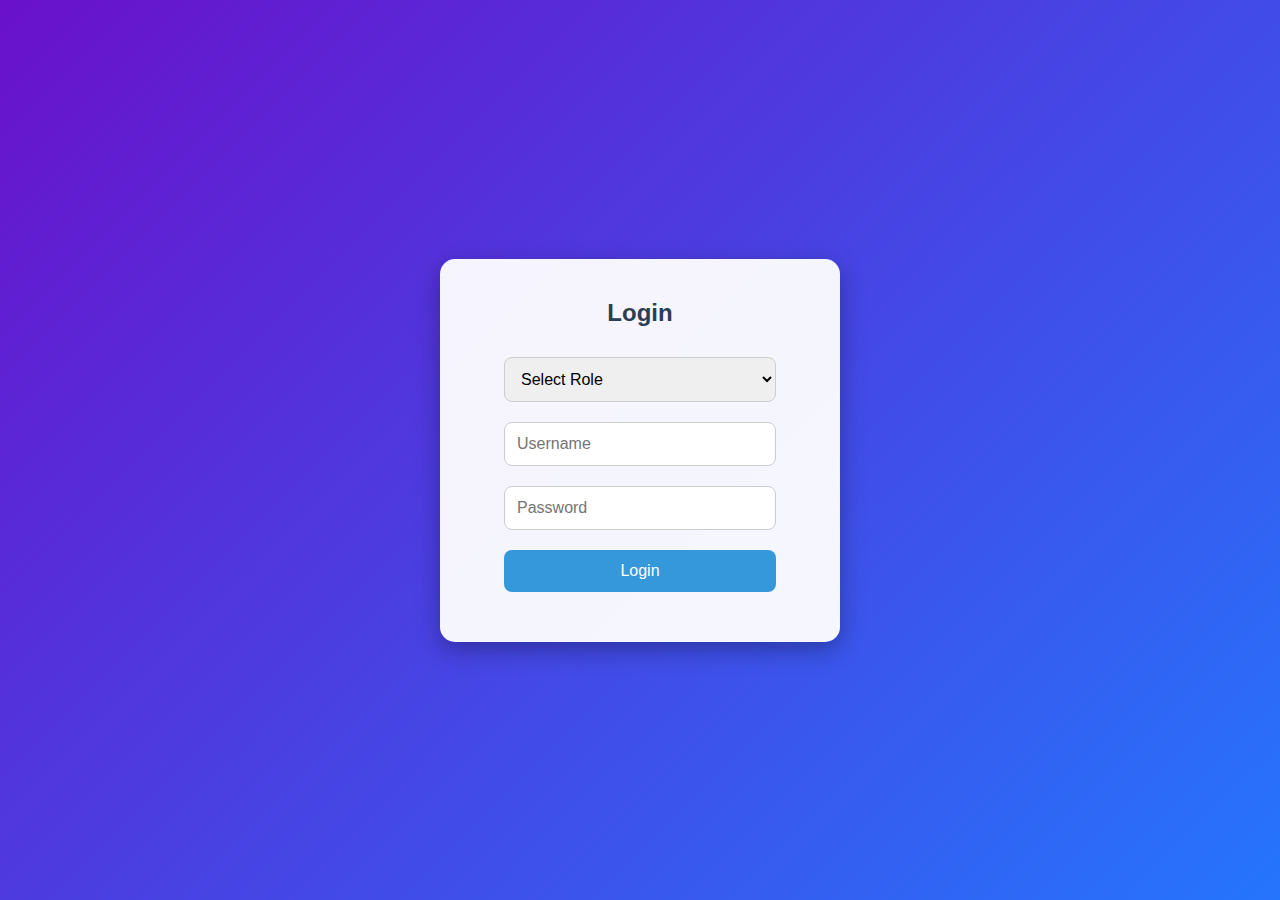
<file: index.html>
<!DOCTYPE html>
<html lang="en">
<head>
<meta charset="UTF-8">
<title>Login - Student Management System</title>
<link rel="stylesheet" href="style.css">
</head>
<body>
<div id="loginPage">
  <h2>Login</h2>
  <form id="loginForm">
    <select id="role" required>
      <option value="">Select Role</option>
      <option value="teacher">Teacher</option>
      <option value="student">Student</option>
    </select>
    <input type="text" id="username" placeholder="Username" required>
    <input type="password" id="password" placeholder="Password" required>
    <button type="submit">Login</button>
  </form>
</div>

<script>
const loginForm = document.getElementById("loginForm");
const teacherUser = "teacher";
const teacherPass = "1234";

loginForm.addEventListener("submit", e=>{
  e.preventDefault();
  const role = document.getElementById("role").value;
  const username = document.getElementById("username").value.trim();
  const password = document.getElementById("password").value.trim();
  const students = JSON.parse(localStorage.getItem("students")) || [];

  if(role==="teacher" && username===teacherUser && password===teacherPass){
    window.location.href = "teacher.html";
  } else if(role==="student"){
    const s = students.find(s=>s.name===username && s.roll===password);
    if(s){
      localStorage.setItem("currentStudent", JSON.stringify(s));
      window.location.href = "student.html";
    } else alert("Invalid Student login!");
  } else alert("Invalid login!");
});
</script>
</body>
</html>
</file>
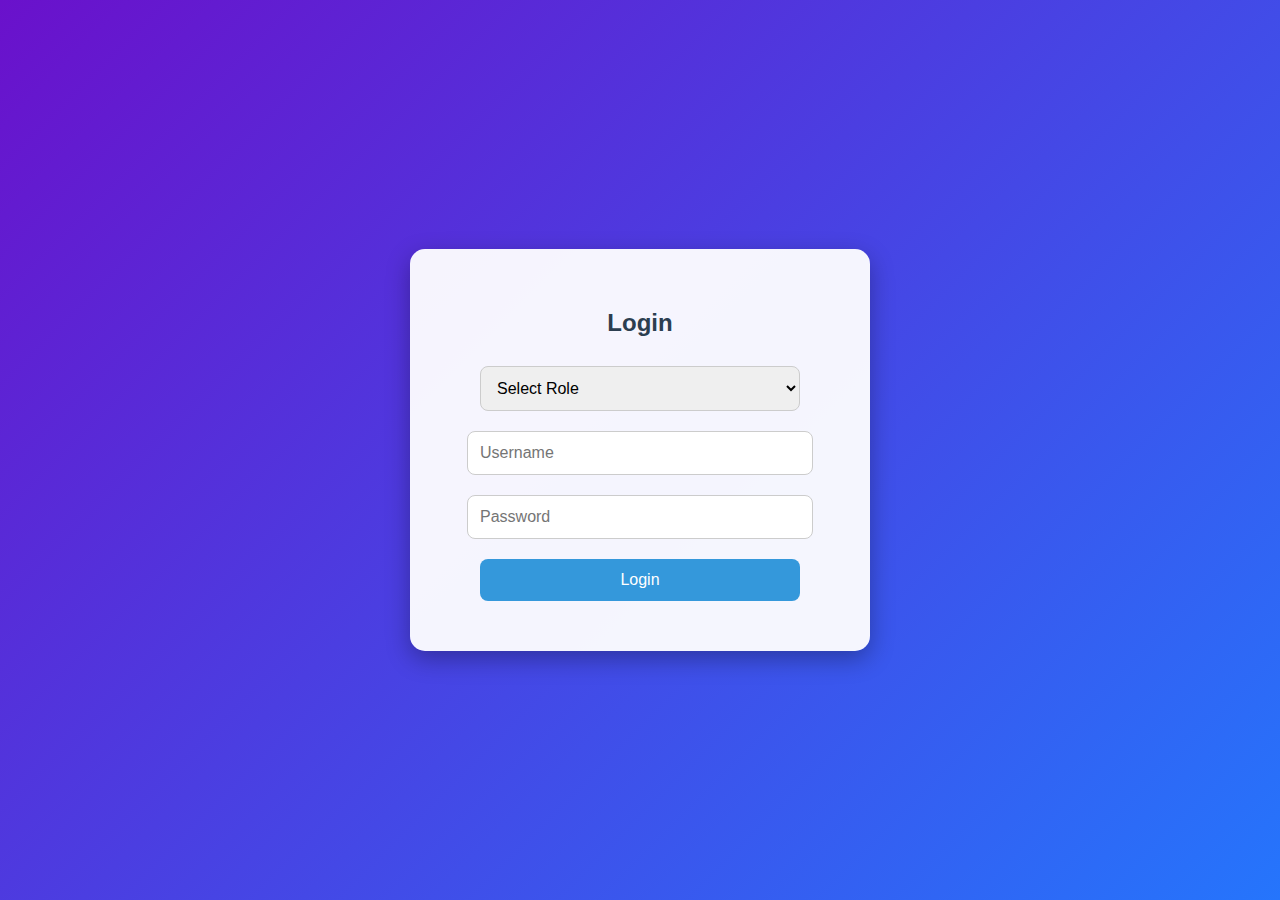
<file: attedence management system/index.html>
<!DOCTYPE html>
<html lang="en">
<head>
<meta charset="UTF-8">
<title>Login - Student Management System</title>
<link rel="stylesheet" href="style.css">
</head>
<body>

<div id="loginPage">
  <h2>Login</h2>
  <form id="loginForm">
    <select id="role" required>
      <option value="">Select Role</option>
      <option value="teacher">Teacher</option>
      <option value="student">Student</option>
    </select>
    <input type="text" id="username" placeholder="Username" required>
    <input type="password" id="password" placeholder="Password" required>
    <button type="submit">Login</button>
  </form>
</div>

<script>
const loginForm = document.getElementById("loginForm");
const teacherUser = "teacher";
const teacherPass = "1234";

loginForm.addEventListener("submit", e=>{
  e.preventDefault();
  const role = document.getElementById("role").value;
  const username = document.getElementById("username").value.trim();
  const password = document.getElementById("password").value.trim();
  const students = JSON.parse(localStorage.getItem("students")) || [];

  if(role==="teacher" && username===teacherUser && password===teacherPass){
    window.location.href = "teacher.html";
  } else if(role==="student"){
    const s = students.find(s=>s.name===username && s.roll===password);
    if(s){
      localStorage.setItem("currentStudent", JSON.stringify(s));
      window.location.href = "student.html";
    } else alert("Invalid Student login!");
  } else alert("Invalid login!");
});
</script>
</body>
</html>
</file>
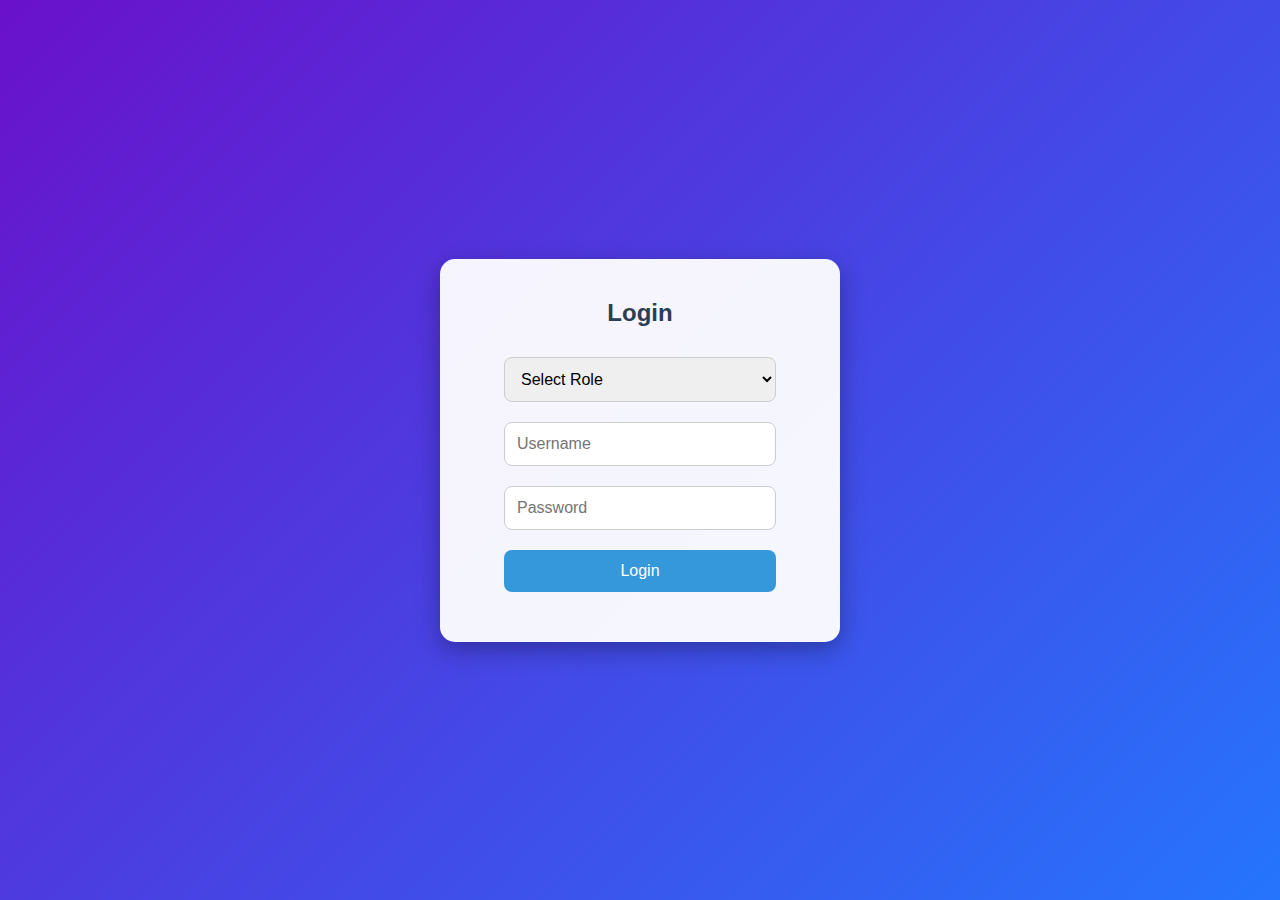
<file: student.html>
<!DOCTYPE html>
<html lang="en">
<head>
<meta charset="UTF-8">
<title>Student Dashboard</title>
<link rel="stylesheet" href="style.css">
</head>
<body>
<div class="container">
  <header><h2>Student Dashboard</h2></header>
  <div id="studentDetails"></div>
  <button class="logout-btn" onclick="logout()">Logout</button>
</div>

<script>
const studentDetails = document.getElementById("studentDetails");
const currentStudent = JSON.parse(localStorage.getItem("currentStudent"));

if(currentStudent){
  const percent = ((currentStudent.attended/currentStudent.total)*100).toFixed(2);
  studentDetails.innerHTML = `
    <h3>Welcome, ${currentStudent.name}</h3>
    <p><b>Roll No:</b> ${currentStudent.roll}</p>
    <p><b>Course:</b> ${currentStudent.course}</p>
    <p><b>Classes Attended:</b> ${currentStudent.attended}</p>
    <p><b>Total Classes:</b> ${currentStudent.total}</p>
    <p><b>Attendance %:</b> ${percent}%</p>
  `;
} else {
  alert("No student data found!");
  window.location.href = "index.html";
}

function logout(){
  localStorage.removeItem("currentStudent");
  window.location.href = "index.html";
}
</script>
</body>
</html>
</file>
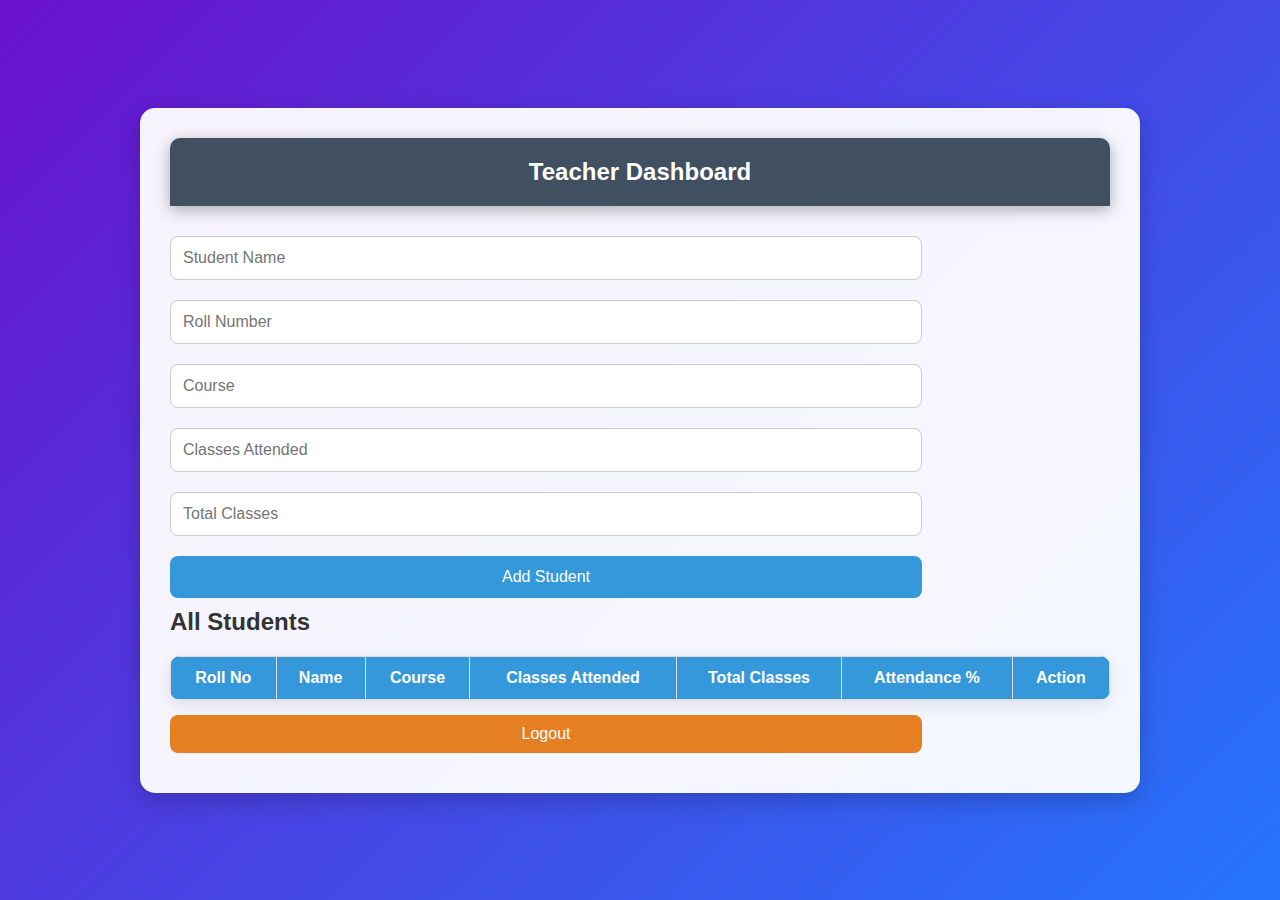
<file: teacher.html>
<!DOCTYPE html>
<html lang="en">
<head>
<meta charset="UTF-8">
<title>Teacher Dashboard</title>
<link rel="stylesheet" href="style.css">
</head>
<body>
<div class="container">
  <header><h2>Teacher Dashboard</h2></header>
  <form id="studentForm">
    <input type="text" id="name" placeholder="Student Name" required>
    <input type="text" id="roll" placeholder="Roll Number" required>
    <input type="text" id="course" placeholder="Course" required>
    <input type="number" id="attended" placeholder="Classes Attended" min="0" required>
    <input type="number" id="total" placeholder="Total Classes" min="1" required>
    <button type="submit">Add Student</button>
  </form>

  <h2>All Students</h2>
  <table>
    <thead>
      <tr>
        <th>Roll No</th>
        <th>Name</th>
        <th>Course</th>
        <th>Classes Attended</th>
        <th>Total Classes</th>
        <th>Attendance %</th>
        <th>Action</th>
      </tr>
    </thead>
    <tbody id="studentTable"></tbody>
  </table>
  <button class="logout-btn" onclick="logout()">Logout</button>
</div>

<script src="teacher.js"></script>
</body>
</html>
</file>
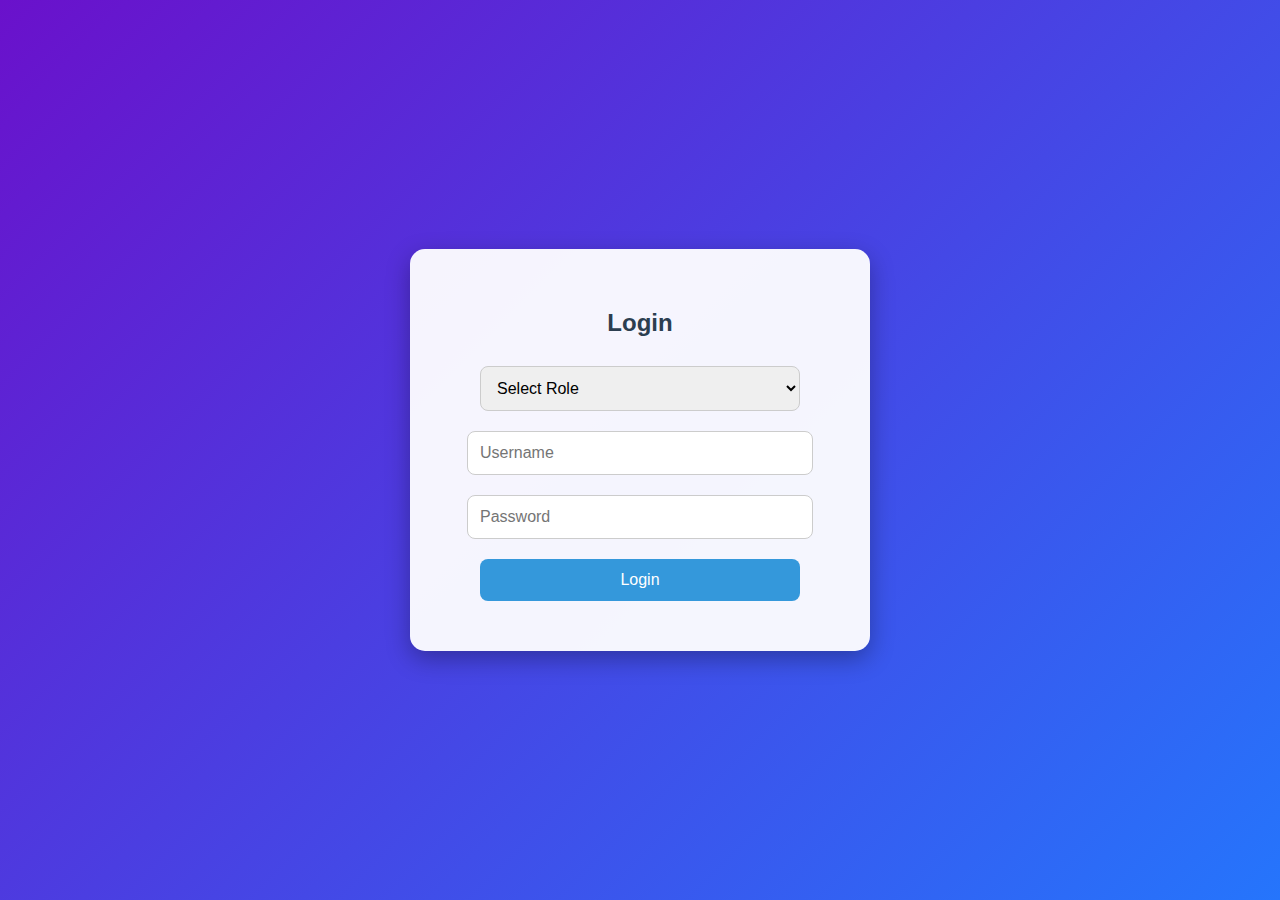
<file: attedence management system/student.html>
<!DOCTYPE html>
<html lang="en">
<head>
<meta charset="UTF-8">
<title>Student Dashboard</title>
<link rel="stylesheet" href="style.css">
</head>
<body>

<div class="container">
  <header><h2>Student Dashboard</h2></header>
  <div id="studentDetails"></div>
  <button class="logout-btn" onclick="logout()">Logout</button>
</div>

<script>
const studentDetails = document.getElementById("studentDetails");
const currentStudent = JSON.parse(localStorage.getItem("currentStudent"));

if(currentStudent){
  const percent = ((currentStudent.attended/currentStudent.total)*100).toFixed(2);
  studentDetails.innerHTML = `
    <h3>Welcome, ${currentStudent.name}</h3>
    <p><b>Roll No:</b> ${currentStudent.roll}</p>
    <p><b>Course:</b> ${currentStudent.course}</p>
    <p><b>Classes Attended:</b> ${currentStudent.attended}</p>
    <p><b>Total Classes:</b> ${currentStudent.total}</p>
    <p><b>Attendance %:</b> ${percent}%</p>
  `;
} else {
  alert("No student data found!");
  window.location.href = "login.html";
}

function logout(){
  localStorage.removeItem("currentStudent");
  window.location.href = "login.html";
}
</script>
</body>
</html>
</file>
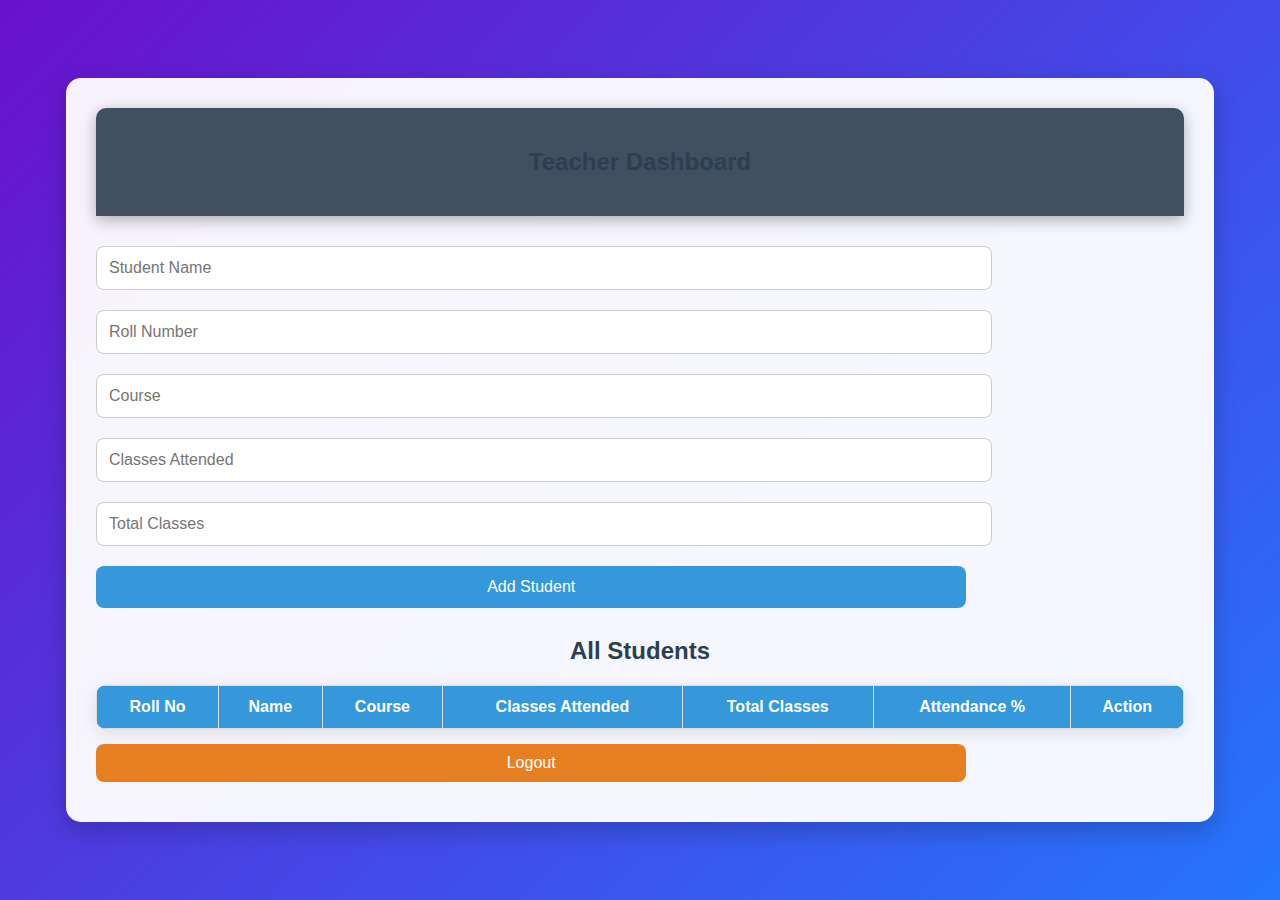
<file: attedence management system/teacher.html>
<!DOCTYPE html>
<html lang="en">
<head>
<meta charset="UTF-8">
<title>Teacher Dashboard</title>
<link rel="stylesheet" href="style.css">
</head>
<body>

<div class="container">
  <header><h2>Teacher Dashboard</h2></header>
  <form id="studentForm">
    <input type="text" id="name" placeholder="Student Name" required>
    <input type="text" id="roll" placeholder="Roll Number" required>
    <input type="text" id="course" placeholder="Course" required>
    <input type="number" id="attended" placeholder="Classes Attended" min="0" required>
    <input type="number" id="total" placeholder="Total Classes" min="1" required>
    <button type="submit">Add Student</button>
  </form>

  <h2>All Students</h2>
  <table>
    <thead>
      <tr>
        <th>Roll No</th>
        <th>Name</th>
        <th>Course</th>
        <th>Classes Attended</th>
        <th>Total Classes</th>
        <th>Attendance %</th>
        <th>Action</th>
      </tr>
    </thead>
    <tbody id="studentTable"></tbody>
  </table>
  <button class="logout-btn" onclick="logout()">Logout</button>
</div>

<script src="teacher.js"></script>
</body>
</html>
</file>
<file: style.css>
/* Global Styles */
* {
  box-sizing: border-box;
  margin: 0;
  padding: 0;
  font-family: 'Segoe UI', Tahoma, Geneva, Verdana, sans-serif;
}

body {
  min-height: 100vh;
  display: flex;
  justify-content: center;
  align-items: center;
  background: linear-gradient(135deg, #6a11cb 0%, #2575fc 100%);
  color: #333;
}

/* Login Page */
#loginPage {
  width: 400px;
  background: rgba(255,255,255,0.95);
  padding: 40px 30px;
  border-radius: 15px;
  box-shadow: 0 8px 25px rgba(0,0,0,0.3);
  text-align: center;
  animation: fadeIn 1s ease-in-out;
}

#loginPage h2 {
  margin-bottom: 20px;
  color: #2c3e50;
}

input, select, button {
  width: 80%;
  padding: 12px;
  margin: 10px 0;
  border-radius: 8px;
  border: 1px solid #ccc;
  font-size: 16px;
}

button {
  background: #3498db;
  color: white;
  border: none;
  cursor: pointer;
  transition: 0.3s;
}

button:hover {
  background: #2980b9;
  transform: translateY(-2px);
  box-shadow: 0 4px 8px rgba(0,0,0,0.2);
}

/* Container for Teacher & Student Pages */
.container {
  width: 85%;
  max-width: 1000px;
  background: rgba(255,255,255,0.95);
  padding: 30px;
  border-radius: 15px;
  box-shadow: 0 8px 25px rgba(0,0,0,0.2);
  margin: 20px auto;
  animation: fadeIn 1s ease-in-out;
}

header {
  background: rgba(44,62,80,0.9);
  color:white;
  text-align:center;
  padding:20px;
  border-radius: 10px 10px 0 0;
  margin-bottom: 20px;
  box-shadow: 0 4px 15px rgba(0,0,0,0.3);
}

/* Table Styles */
table {
  width: 100%;
  border-collapse: collapse;
  margin-top: 20px;
  border-radius: 10px;
  overflow: hidden;
  box-shadow: 0 4px 15px rgba(0,0,0,0.1);
}

th, td {
  border: 1px solid #ddd;
  padding: 12px;
  text-align: center;
  transition: background 0.3s;
}

th {
  background: #3498db;
  color: white;
}

td:hover {
  background: #f1f1f1;
}

/* Buttons inside table */
.edit-btn, .delete-btn {
  border: none;
  color: white;
  padding: 5px 10px;
  border-radius: 5px;
  cursor: pointer;
  transition: 0.3s;
}

.edit-btn { background: #27ae60; }
.edit-btn:hover { background: #1e8449; }

.delete-btn { background: #e74c3c; }
.delete-btn:hover { background: #c0392b; }

.logout-btn {
  background:#e67e22;
  color:white;
  padding:10px 20px;
  border-radius:8px;
  margin-top:15px;
  cursor:pointer;
  transition: 0.3s;
}

.logout-btn:hover { background: #cf6c0d; }

/* Student Details Card */
#studentDetails {
  background: #f0f8ff;
  padding: 25px;
  border-radius: 12px;
  box-shadow: 0 4px 12px rgba(0,0,0,0.1);
  text-align: center;
  font-size: 18px;
  transition: 0.3s;
}

#studentDetails:hover {
  background: #e6f2ff;
  transform: scale(1.02);
}

/* Animations */
@keyframes fadeIn {
  from {opacity:0; transform: translateY(-20px);}
  to {opacity:1; transform: translateY(0);}
}

/* Responsive */
@media screen and (max-width: 768px) {
  #loginPage, .container {
    width: 90%;
    padding: 20px;
  }

  input, select, button {
    width: 90%;
  }
}
</file>
<file: attedence management system/style.css>
body {
  font-family: 'Segoe UI', Tahoma, Geneva, Verdana, sans-serif;
  margin:0; padding:0;
  background: linear-gradient(135deg, #6a11cb 0%, #2575fc 100%);
  min-height: 100vh;
  display: flex; justify-content: center; align-items: center;
}

header {
  background: rgba(44,62,80,0.9);
  color:white; text-align:center; padding:20px;
  border-radius:10px 10px 0 0;
  box-shadow: 0 4px 15px rgba(0,0,0,0.3);
  margin-bottom: 20px;
}

h2 { text-align:center; color:#2c3e50; }

#loginPage {
  width: 400px;
  background: rgba(255,255,255,0.95);
  padding: 40px 30px;
  border-radius: 15px;
  box-shadow: 0 8px 25px rgba(0,0,0,0.3);
  text-align: center;
}

input, select, button {
  width: 80%; padding: 12px; margin: 10px 0;
  border-radius: 8px; border: 1px solid #ccc; font-size: 16px;
}

button {
  background: #3498db; color: white; border: none; cursor: pointer; transition: 0.3s;
}
button:hover { background: #2980b9; transform: translateY(-2px); box-shadow: 0 4px 8px rgba(0,0,0,0.2); }

.container {
  width: 85%; background: rgba(255,255,255,0.95);
  padding: 30px; border-radius: 15px; box-shadow: 0 8px 25px rgba(0,0,0,0.2);
  margin: 20px auto;
}

table { width: 100%; border-collapse: collapse; margin-top: 15px; border-radius: 10px; overflow: hidden; box-shadow: 0 4px 15px rgba(0,0,0,0.1); }
th, td { border: 1px solid #ddd; padding: 12px; text-align: center; transition: background 0.3s; }
th { background:#3498db; color:white; }
td:hover { background: #f1f1f1; }

.edit-btn { background: green; color: white; border-radius:5px; padding:5px 10px; cursor:pointer; }
.delete-btn { background: red; color:white; border-radius:5px; padding:5px 10px; cursor:pointer; }
.logout-btn { background:#e67e22; color:white; padding:10px 20px; border-radius:8px; margin-top:15px; cursor:pointer; transition: 0.3s; }
.logout-btn:hover { background: #cf6c0d; }

#studentDetails {
  background: #f0f8ff; padding:20px; border-radius:12px; box-shadow:0 4px 12px rgba(0,0,0,0.1); text-align:center; font-size:18px; transition: 0.3s;
}
#studentDetails:hover { background: #e6f2ff; transform: scale(1.02); }
</file>
